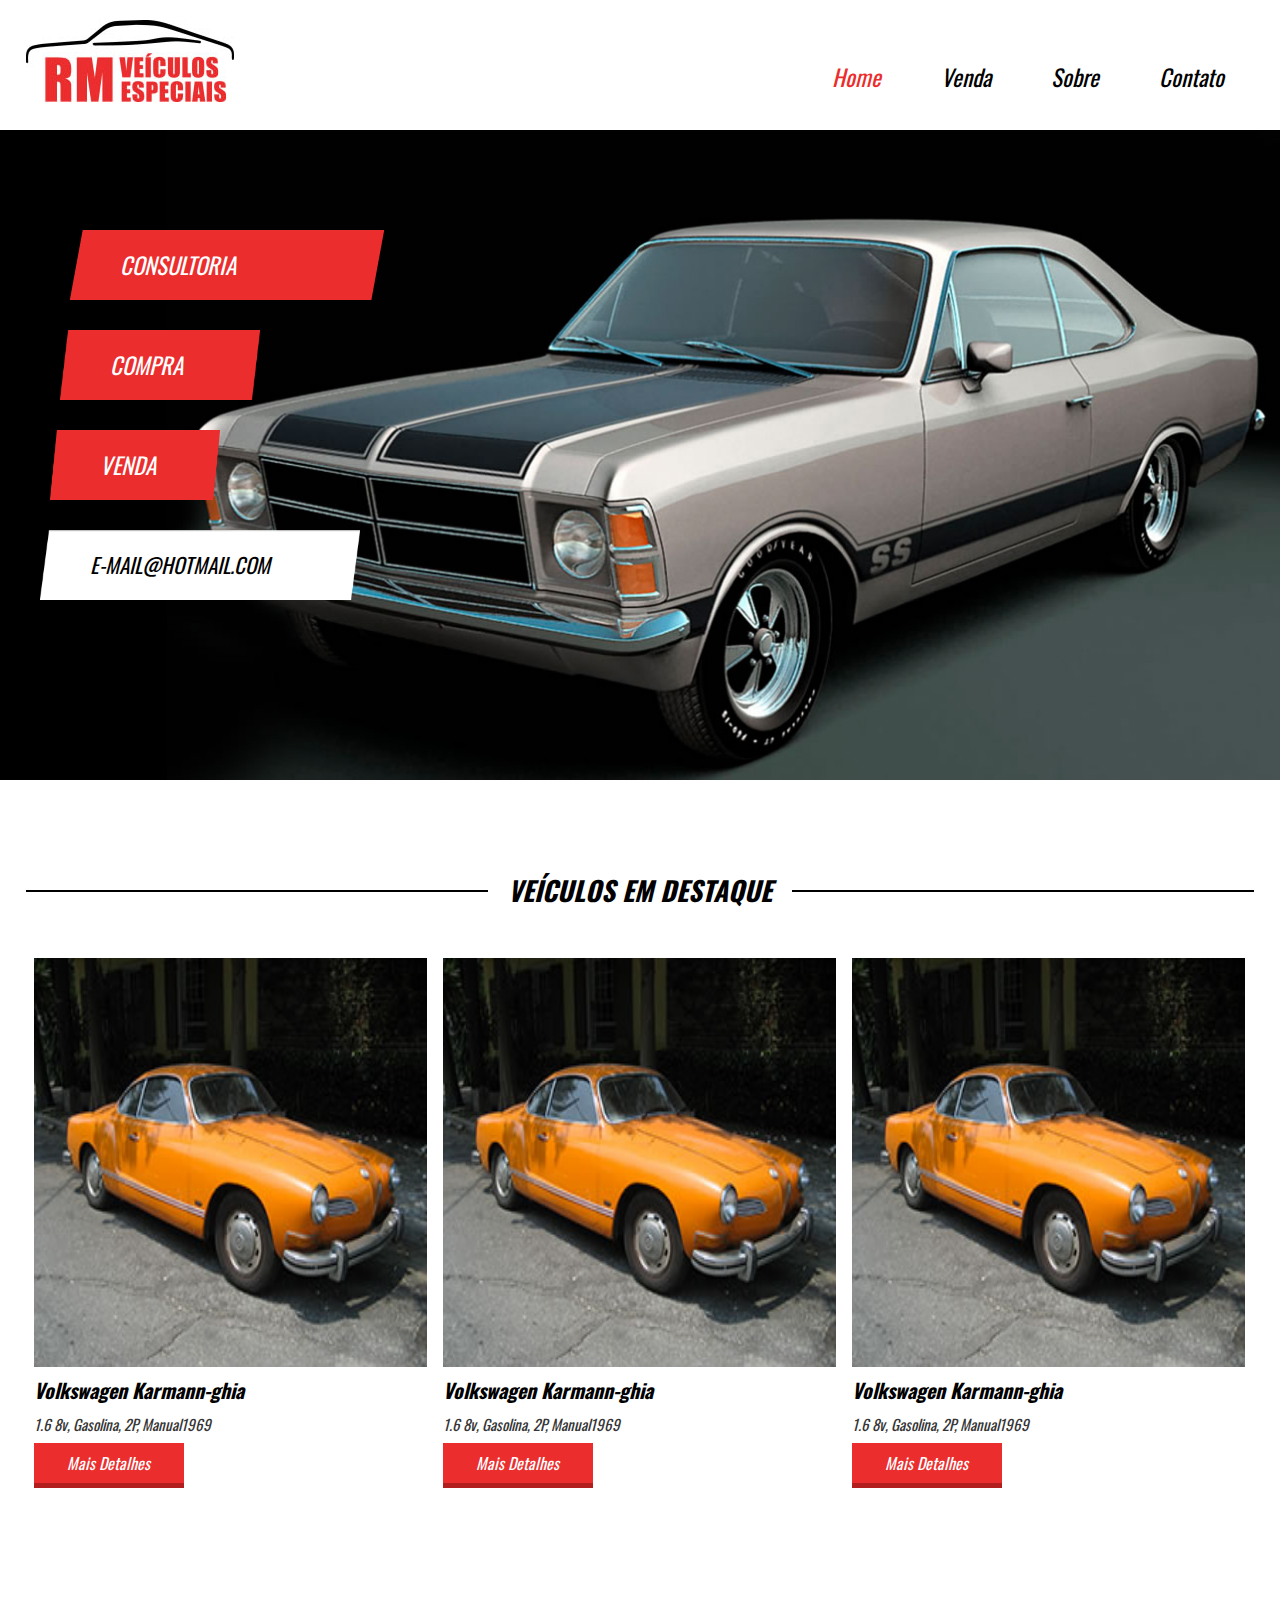
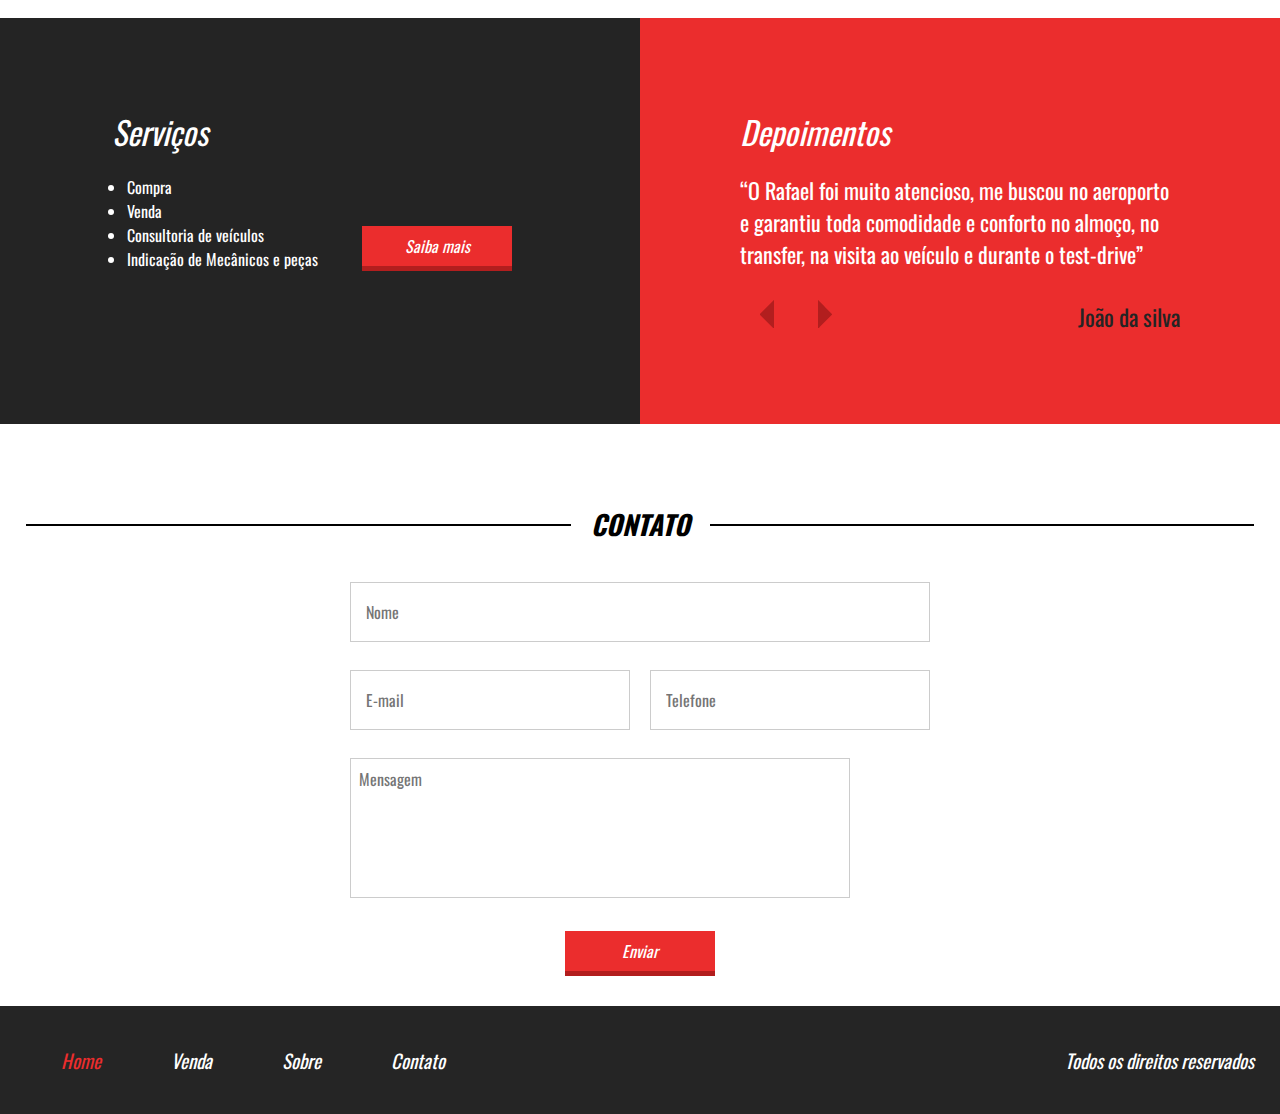
<file: index.html>
<!DOCTYPE html>
<html>
<head>
	<title>Projeto 05</title>
	<link href="https://fonts.googleapis.com/css?family=Oswald" rel="stylesheet">
    <link rel="stylesheet" href="css/style.css">
	<meta charset="utf-8" />
	<meta name="viewport" content="width=device-width,initial-scale=1.0,maximum-scale=1.0">
</head>
<body>

<header>

	<div class="container">
	<div class="logo">
		<img src="imagens/logo.jpg" />
	</div><!--logo-->

	<nav class="desktop">
		<ul>
			<li><a style="color:#EB2D2D;" href="index.html">Home</a></li>
			<li><a href="venda.html">Venda</a></li>
			<li><a href="sobre.html">Sobre</a></li>
			<li><a href="">Contato</a></li>
		</ul>
	</nav><!--desktop-->

	<nav class="mobile">
		<ul>
			<li><a style="color:#EB2D2D;" href="index.html">Home</a></li>
			<li><a href="venda.html">Venda</a></li>
			<li><a href="sobre.html">Sobre</a></li>
			<li><a href="">Contato</a></li>
		</ul>
	</nav>

	<div class="clear"></div>
	</div>
</header>

<section class="banner">
	<div class="container">
	<div class="text-banner">
		<div class="text-banner-single">Consultoria</div>
		<div class="text-banner-single">Compra</div>
		<div class="text-banner-single">Venda</div>
		<div class="text-banner-single">e-mail@hotmail.com</div>
	</div>
	</div>
</section>

<section class="veiculos-destaque">
	<div class="line-titulo">
		<div class="ln1"></div>
		<h2>Veículos em destaque</h2>
	</div>
	<div class="container">
	<div class="vitrine-destaque">
		<div style="background-image:url('imagens/carro1.jpg');" class="carro-img"></div><!--carro-img-->
		<div class="info-carro">
			<h2>Volkswagen Karmann-ghia</h2>
			<p>1.6 8v, Gasolina, 2P, Manual1969</p>
			<a class="btn1" href="">Mais Detalhes</a>
		</div><!--info-carro-->
	</div><!--vitrine-destaque-->

	<div class="vitrine-destaque">
		<div style="background-image:url('imagens/carro1.jpg');" class="carro-img"></div><!--carro-img-->
		<div class="info-carro">
			<h2>Volkswagen Karmann-ghia</h2>
			<p>1.6 8v, Gasolina, 2P, Manual1969</p>
			<a class="btn1" href="">Mais Detalhes</a>
		</div><!--info-carro-->
	</div><!--vitrine-destaque-->

	<div class="vitrine-destaque">
		<div style="background-image:url('imagens/carro1.jpg');" class="carro-img"></div><!--carro-img-->
		<div class="info-carro">
			<h2>Volkswagen Karmann-ghia</h2>
			<p>1.6 8v, Gasolina, 2P, Manual1969</p>
			<a class="btn1" href="">Mais Detalhes</a>
		</div>
	</div>
	<div class="clear"></div>
	</div>
</section>

<section class="servicos-destricao">
        <div class="half1">
            <div class="half1-wraper">
            <h2>Serviços</h2>
            <ul>
                <li>Compra</li>
                <li>Venda</li>
                <li>Consultoria de veículos</li>
                <li>Indicação de Mecânicos e peças</li>
            </ul>
            <a class="btn1" href="">Saiba mais</a>
            </div>
        </div><!--half-1-->
    
        <div class="half2">
    
            <h2>Depoimentos</h2>
            <div class="depoimento-single">
                <p>“O Rafael foi muito atencioso, me buscou no aeroporto
                e garantiu toda comodidade e conforto no almoço, no transfer, na visita ao veículo e durante o test-drive”</p>
                <div class="navigation">
                    <div class="arrows">
                        <img src="imagens/arrow-left.png" />
                        <img src="imagens/arrow-right.png" />
                    </div><!--arrows-->
                    <div class="nome-depoimento">João da silva</div>
                </div><!--navigation-->
            </div><!--depoimento-single-->
        </div><!--half2-->
</section>

<section class="contato">
    <div class="line-titulo">
        <div class="ln1"></div>
        <h2>Contato</h2>
    </div>

    <form action="">
        <div class="input-wraper w100">
            <input type="text" placeholder="Nome">
        </div>
        <div class="input-wraper w50">
            <input type="text" placeholder="E-mail">
        </div>
        <div class="input-wraper w50">
            <input type="text" placeholder="Telefone">
        </div>
        <div class="input-wraper w100">
            <textarea placeholder="Mensagem" required></textarea>
        </div>
        <div class="input-wraper w100">
            <input type="submit" value="Enviar" class="btn1">
        </div>
        <div class="clear"></div>
    </form>
</section>

<footer>
    <div class="container">
        <nav>
            <ul>
                <li><a href="index.html" style="color: #EB2D2D;">Home</a></li>
                <li><a href="venda.html">Venda</a></li>
                <li><a href="sobre.html">Sobre</a></li>
                <li><a href="#">Contato</a></li>
            </ul>
        </nav>
        <p>Todos os direitos reservados</p>
        <div class="clear"></div>
    </div>
</footer>

</body>
</html>
</file>
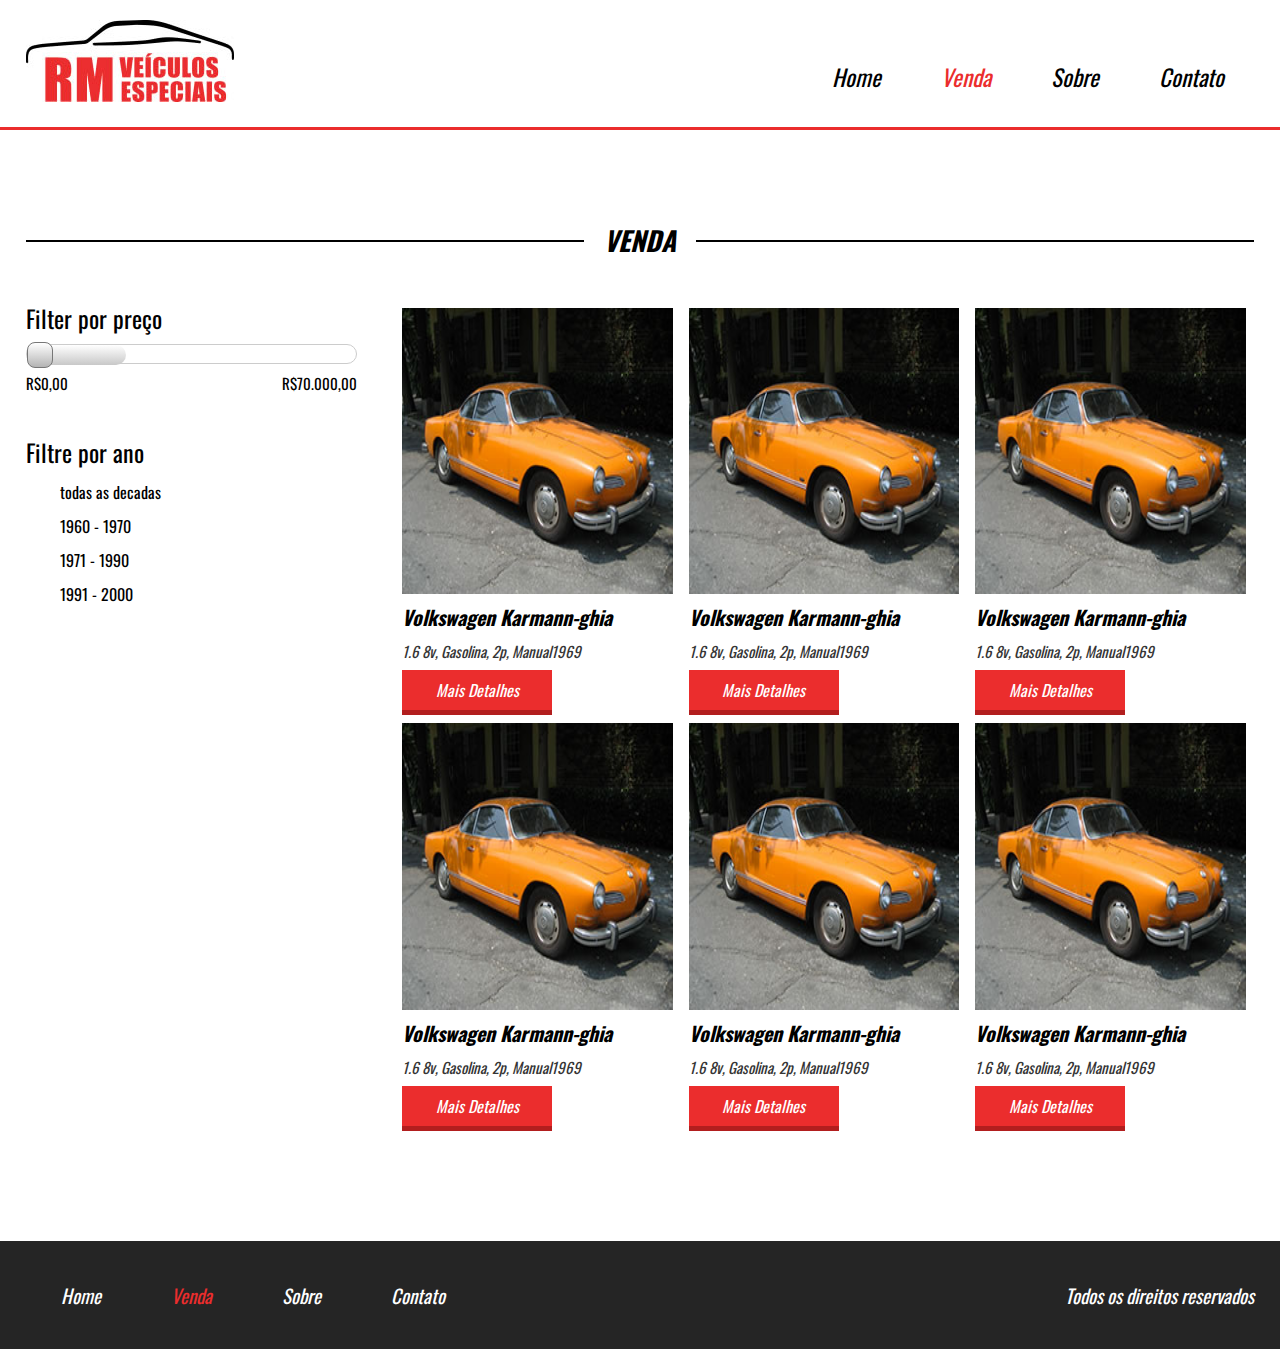
<file: venda.html>
<!DOCTYPE html>
<html lang="en">
<head>
    <meta charset="UTF-8">
    <meta name="viewport" content="width=device-width, initial-scale=1.0">
    <title>Venda</title>
    <link rel="stylesheet" href="css/style.css">
    <link href="https://fonts.googleapis.com/css?family=Oswald" rel="stylesheet">
</head>
<body>
    <header style="border-bottom: 3px solid #EB2D2D;">
        <div class="container">
            <div class="logo">
                <img src="imagens/logo.jpg" alt="logomarca">
            </div>
            <nav class="desktop">
                <ul>
                    <li><a href="index.html">Home</a></li>
                    <li><a href="venda.html" style="color: #EB2D2D;">Venda</a></li>
                    <li><a href="sobre.html">Sobre</a></li>
                    <li><a href="#">Contato</a></li>
                </ul>
            </nav>

            <nav class="mobile">
                <ul>
                    <li><a href="index.html">Home</a></li>
                    <li><a href="venda.html" style="color: #EB2D2D;">Venda</a></li>
                    <li><a href="sobre.html">Sobre</a></li>
                    <li><a href="#">Contato</a></li>
                </ul>
            </nav>
            <div class="clear"></div>
        </div>
    </header>

    <section class="venda">
        <div class="line-titulo">
            <div class="ln1"></div>
            <h2>Venda</h2>
        </div>

        <div class="content-venda">
            <div class="container">
                <div class="sidebar">
                    <div class="search1">
                        <h2>Filter por preço</h2>
                        <div class="barra-preco">
                            <div class="barra-preco-fill"></div>
                            <div class="pointer-barra"></div>
                        </div>
                        <div class="valor-pesquisa">
                            <p>R$0,00</p>
                            <p>R$70.000,00</p>
                            <div class="clear"></div>
                        </div>
                    </div>

                    <div class="search2">
                        <h2>Filtre por ano</h2>
                        <form>
                            <div class="form-venda-wraper">
                                <input type="checkbox" id="item1"></input>
                                <label for="item1">
                                    <div class="circle"></div>
                                </label>
                                <span>todas as decadas</span>
                            </div>
                            <div class="form-venda-wraper">
                                <input type="checkbox" id="item2"></input>
                                <label for="item2">
                                    <div class="circle"></div>
                                </label>
                                <span>1960 - 1970</span>
                            </div>
                            <div class="form-venda-wraper">
                                <input type="checkbox" id="item3"></input>
                                <label for="item3">
                                    <div class="circle"></div>
                                </label>
                                <span>1971 - 1990</span>
                            </div>
                            <div class="form-venda-wraper">
                                <input type="checkbox" id="item4"></input>
                                <label for="item4">
                                    <div class="circle"></div>
                                </label>
                                <span>1991 - 2000</span>
                            </div>
                        </form>
                    </div>
                </div>
                <div class="vitrine-venda">

                    <div class="vitrine-destaque">
                    <div style="background-image:url('imagens/carro1.jpg');" class="carro-img"></div>
                        <div class="info-carro">
                            <h2>Volkswagen Karmann-ghia</h2>
                            <p>1.6  8v, Gasolina, 2p, Manual1969</p>
                            <a href="#" class="btn1">Mais Detalhes</a>
                        </div>
                    </div>
                    <div class="vitrine-destaque">
                    <div style="background-image:url('imagens/carro1.jpg');" class="carro-img"></div>
                        <div class="info-carro">
                            <h2>Volkswagen Karmann-ghia</h2>
                            <p>1.6  8v, Gasolina, 2p, Manual1969</p>
                            <a href="#" class="btn1">Mais Detalhes</a>
                        </div>
                    </div>
                    <div class="vitrine-destaque">
                    <div style="background-image:url('imagens/carro1.jpg');" class="carro-img"></div>
                        <div class="info-carro">
                            <h2>Volkswagen Karmann-ghia</h2>
                            <p>1.6  8v, Gasolina, 2p, Manual1969</p>
                            <a href="#" class="btn1">Mais Detalhes</a>
                        </div>
                    </div>
                    <div class="vitrine-destaque">
                    <div style="background-image:url('imagens/carro1.jpg');" class="carro-img"></div>
                        <div class="info-carro">
                            <h2>Volkswagen Karmann-ghia</h2>
                            <p>1.6  8v, Gasolina, 2p, Manual1969</p>
                            <a href="#" class="btn1">Mais Detalhes</a>
                        </div>
                    </div>
                    <div class="vitrine-destaque">
                    <div style="background-image:url('imagens/carro1.jpg');" class="carro-img"></div>
                        <div class="info-carro">
                            <h2>Volkswagen Karmann-ghia</h2>
                            <p>1.6  8v, Gasolina, 2p, Manual1969</p>
                            <a href="#" class="btn1">Mais Detalhes</a>
                        </div>
                    </div>
                    <div class="vitrine-destaque">
                    <div style="background-image:url('imagens/carro1.jpg');" class="carro-img"></div>
                        <div class="info-carro">
                            <h2>Volkswagen Karmann-ghia</h2>
                            <p>1.6  8v, Gasolina, 2p, Manual1969</p>
                            <a href="#" class="btn1">Mais Detalhes</a>
                        </div>
                    </div>
                </div>
                <div class="clear"></div>
            </div>
        </div>
    </section>


    <footer>
        <div class="container">
            <nav>
                <ul>
                    <li><a href="index.html">Home</a></li>
                    <li><a href="venda.html" style="color: #EB2D2D;">Venda</a></li>
                    <li><a href="sobre.html">Sobre</a></li>
                    <li><a href="#">Contato</a></li>
                </ul>
            </nav>
            <p>Todos os direitos reservados</p>
            <div class="clear"></div>
        </div>
    </footer>

</body>
</html>
</file>
<file: css/style.css>
*{
	margin: 0;
	padding: 0;
	box-sizing: border-box;
	font-family:'Oswald', sans-serif;
}

html,body{
	height: 100%;
}

.container{
	width: 100%;
	max-width: 1400px;
	margin:0 auto;
}

.clear{
	clear: both;
}

header{
	padding:20px 2% 35px 2%;
	height: 130px;
}

header div.logo{
	float: left;
}

header nav.desktop{
	float: right;
	position: relative;
	top:40px;
}

nav.mobile{
	margin-top:40px;
	float: right;
	width: 32px;
	height: 32px;
	background-size: 100% 100%;
	cursor: pointer;
	background-image: url('../imagens/icon_menu.png');
	display: none;
}

nav.mobile ul{
	display: none;
	width: 100%;
	left: 0;
	top: 95px;
	border-bottom:4px solid #EB2D2D;
	z-index: 999;
	position: absolute;
	text-align: center;
	background-color: white;
}

nav.mobile li{
	font-size: 23px;
	padding:20px 0px;
	font-style: italic;
}

nav.mobile li a{
	color: black;
	text-decoration: none;
}

header nav.desktop ul{
	list-style-type: none;
}

header nav.desktop ul li{
	float: left;
	font-size: 23px;
	padding:0 30px;
	font-style: italic;
}

header nav.desktop a{
    color: black;
    text-decoration: none;
}

section.banner{
	overflow:hidden;
	width: 100%;
	height: 650px;
	background-color: black;
	background-image: url('../imagens/bg.jpg');
	background-size: contain;
	background-position: right bottom;
	background-repeat: no-repeat;
}

.text-banner{
	padding:70px;
}

.text-banner-single{
	width: 314px;
	font-style: italic;
	margin-top:30px;
	height: 70px;
	line-height: 70px;
	padding-left: 50px;
	text-transform: uppercase;
	color: white;
	font-size: 23px;
	background-image: url('../imagens/box-text.png');
	background-size: 100% 100%;
	background-repeat: no-repeat;
}

.text-banner .text-banner-single:nth-of-type(2){
	width: 200px;
	height: 70px;
	line-height: 70px;
	position: relative;
	left: -10px;
}

.text-banner .text-banner-single:nth-of-type(3){
	width: 170px;
	height: 70px;
	line-height: 70px;
	position: relative;
	left: -20px;
}

.text-banner .text-banner-single:nth-of-type(4){
	width: 320px;
	font-size: 21px;
	color: black;
	position: relative;
	left: -30px;
	line-height: 70px;
	background-image: url('../imagens/box-white-text.png');
}

section.veiculos-destaque{
	padding:90px 2%;
}

section.veiculos-destaque .container{
	/*Vamos deixar o padrão que é 1400px*/
	/*max-width: 1000px;*/
	padding:40px 0;
}


.line-titulo{
	/*Trocamos por 1400 para seguir com o mesmo tamanho do nosso contexto padrão da classe container!*/
	max-width: 1400px;
	margin:0 auto;
	position: relative;
	text-align: center;
}

.ln1{
	position: absolute;
	height: 2px;
	width: 100%;
	top:20px;
	background:black;
}


.line-titulo h2{
	position: relative;
	background: white;
	display: inline-block;
	text-align: center;
	font-size: 27px;
	padding:0 20px;
	font-style: italic;
	text-transform: uppercase;
}

.vitrine-destaque{
	float: left;
	width: 33.3%;
	text-align: left;
	
}

.vitrine-destaque .carro-img{
	width: 100%;
	padding-top: 100%;
	border:8px solid white;
	background-size: 100% 100%;
}

.vitrine-destaque h2{
	padding-left: 8px;
	color: black;
	font-style: italic;
	font-size: 20px;
}

.vitrine-destaque p{
    padding-top: 8px;
    padding-left: 8px;
    color: #353535;
    font-size: 15px;
    font-style: italic;
}

.btn1{
    text-align: center;
    color: white;
    display: block;
    background-color: #EB2D2D;
    text-decoration: none;
    line-height: 40px;
    width: 150px;
    font-size: 16px;
    font-style: italic;
    border-bottom: 5px solid #b21e1e;
}

.vitrine-destaque a{
    margin-top: 8px;
    margin-left: 8px;
}

.servicos-destricao{
	display: flex;
}

.half1{
	width: 50%;
	text-align: right;
	padding:90px 0;
	background: #242424;
	color: white;
}

.half1-wraper{
	padding-right: 20%;
	text-align: left;
	display: inline-block;
}

.half1-wraper h2{
	font-weight: normal;
	font-style: italic;
	font-size: 32px;
}

.half1-wraper ul{
	display: inline-block;
	margin-top:20px;
}

.half1-wraper li{
	margin-left: 15px;
}

.half1-wraper a{
	margin-left: 40px;
	display: inline-block;
	vertical-align: bottom;
}

.half2{
    width: 50%;
    padding: 90px 100px;
    background-color: #EB2D2D;
    color: white;
    display: inline-block;
    
}

.half2 h2{
    font-weight: normal;
    font-style: italic;
    font-size: 32px;
}

.half2 .depoimento-single{
    margin-top: 19px;
}

.depoimento-single p{
    font-size: 22px;
}

.navigation{
    float: left;
    width: 100%;
    max-width: 700px;
    margin-top: 30px;
}

.navigation img{
    cursor: pointer;
    margin: 0 20px;
}

.arrows{
    float: left;
}

.nome-depoimento{
    float: right;
    color: #242424;
    font-size: 23px;
}

section.contato{
    padding:80px 2% 0 2%;
}

section.contato form{
    max-width: 600px;
    margin: 20px auto;
}

section.contato .input-wraper{
    float: left;
    padding: 10px;
    margin-top: 8px;
}

section.contato form  input[type=text]{
    width: 100%;
    border: 1px solid #ccc;
    height: 60px;
    line-height: 40px;
    font-size: 16px;
    padding-left: 15px;
}

section.contato textarea{
    font-size: 16px;
    width: 500px;
    border: 1px solid #ccc;
    padding: 8px;
    resize: none;
    height: 140px;
}

section.contato form .input-wraper:nth-of-type(5){
	text-align: center;
}

section.contato input[type=submit]{
    border-right: 0;
    border-left: 0;
    border-top:0;
    cursor: pointer;
    display: inline-block;
    
}

.w100{
    width: 100%;
}

.w50{
    width: 50%;
}

footer{
    margin-top:20px;
    padding:40px 2%;
    background-color: #252525;
}

footer nav{
    float: left;
}

footer nav ul{
    list-style-type:none;
}

footer nav ul li{
    float: left;
    font-style: italic;
    padding:0 35px;
    font-size: 19px;
}

footer nav ul a{
    color: white;
    text-decoration: none;
    cursor: pointer;
}

footer p{
    float: right;
    color: white;
    font-size: 19px;
    font-style: italic;
}

section.venda{
    padding: 90px 2%;
    min-height:90%;
}

.content-venda{
    margin-top:40px;
}

.sidebar{
    float: left;
    width: 30%;
}

.search1{
    width: 90%;
}

.search1 h2{
    font-size: 24px;
    color: black;
    font-weight: normal;
}

.search1  .barra-preco{
    width: 100%;
    height: 20px;
    background-color:white;
    border: 1px solid #ccc;
    margin-top: 8px;
    border-radius: 20px;
    position: relative;
}

.barra-preco-fill{
    position: absolute;
    left: 0;
    top: 0;
    width: 30%;
    height: 20px;
    border-radius: 20px;
    background:linear-gradient(to bottom, rgb(255,255,255), rgb(200,200,200));
}

.pointer-barra{
    width: 26px;
    height: 26px;
    position: absolute;
    left: calc(30% -13px);
    top: -3px;
    cursor: pointer;
    border-radius: 8px;
    background: linear-gradient(to bottom, rgb(255,255,255), rgb(180,180,180));
    border: 1px solid #777;
}

.valor-pesquisa{
    margin-top: 8px;
}

.valor-pesquisa p{
    color: black;
    font-size: 15px;
}

.valor-pesquisa p:nth-of-type(1){
    float:left;
}

.valor-pesquisa p:nth-of-type(2){
    float:right;
}

.search2{
    margin-top:40px;
}

.search2 h2{
    font-size:24px;
    color:black;
    font-weight:normal;
}

.form-venda-wraper{
    margin-top:10px;
}

.form-venda-wraper input[type=checkbox]{
    display: none;
}

.form-venda-wraper label{
    width: 20px;
    height: 20px;
    display: inline-block;
    border-radius: 1px solid #ccc;
    vertical-align: top;
    cursor: pointer;
    position: relative;
}

.circle{
    width: 8px;
    height: 8px;
    display: none;
    border-radius: 4px;
    background:black;
    position:absolute;
    left:6px;
    top: 6px;
}

.form-venda-wraper input[type=checkbox]:checked + label > .circle{
    display: block;
}

.form-venda-wraper span{
    padding:0 10px;
    display: inline-block;
    vertical-align: top;
}

.vitrine-venda{
    float: left;
    width: 70%;
}
</file>
